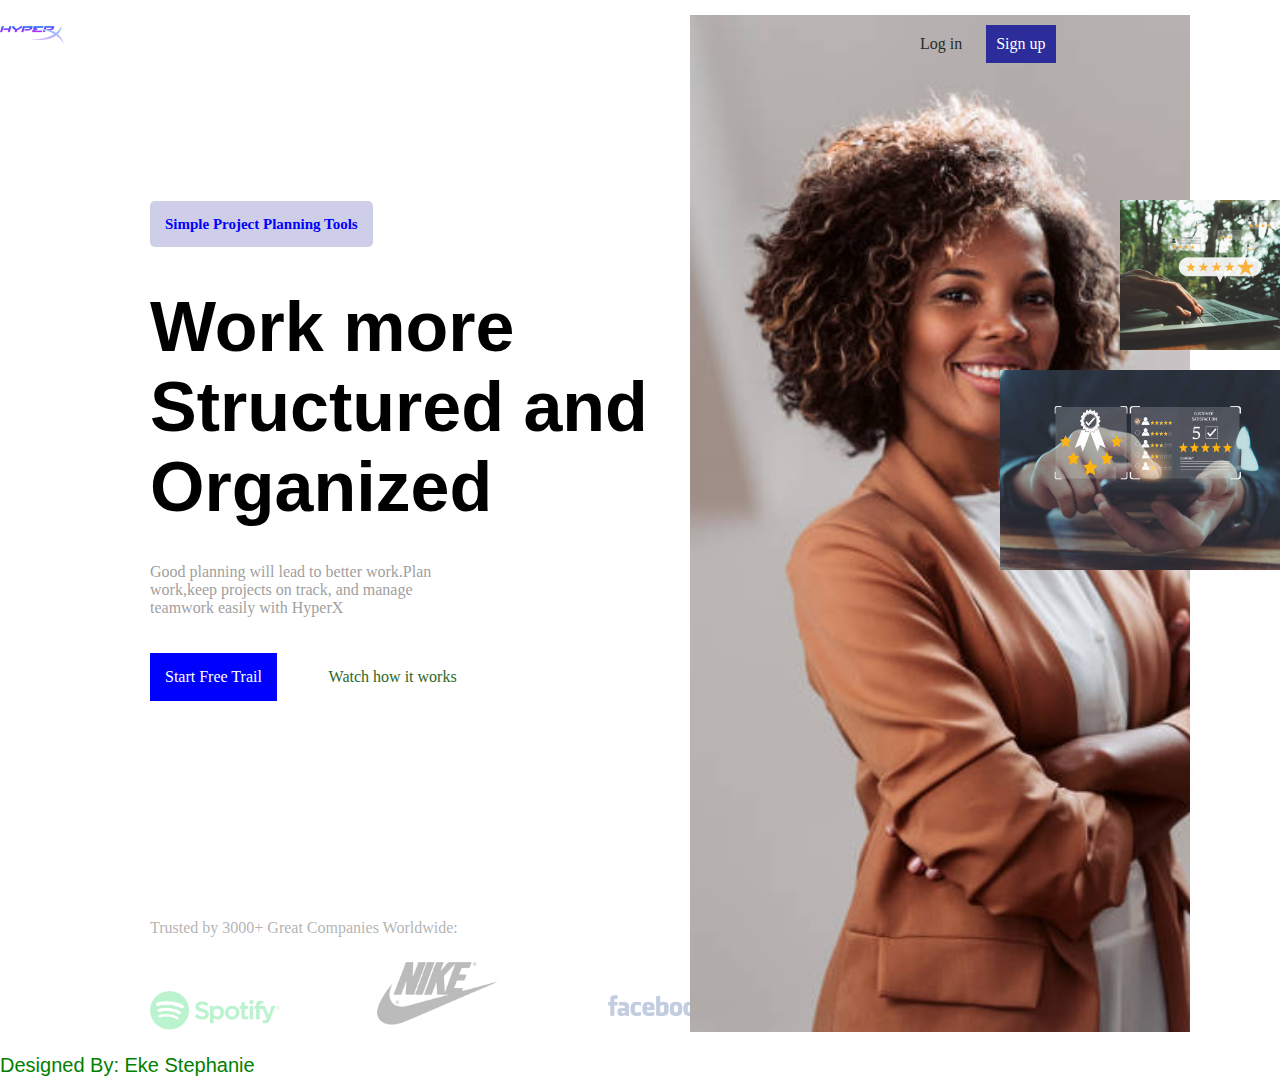
<file: index.html>
<!DOCTYPE html>
<html lang="en">

<head>
  <meta charset="UTF-8" />
  <meta name="viewport" content="width=device-width, initial-scale=1.0" />
  <title>HyperX</title>
  <link rel="icon" href="img\icon-logo.png" type="image/x-icon">
  <link rel="stylesheet" href="style.css" />
</head>

<body>
  <div id="desktop-view">
    <nav class="nav-bar">
      <ul>
        <li>
          <a href="#" class="logo"><img src="img/icon-logo.png" /></a>
        </li>
        <li><a href="./price.html" class="menu" id="pricing">Pricing</a></li>
        <li><a href="./contact.html" class="menu">Support</a></li>
        <li><a href="./contact.html" class="menu">Contact</a></li>
      </ul>
    </nav>
    <section class="image-container">
      <div class="text-overlay">
        <ul>
          <li><a href="./login.html" class="log-in" id="log-in" target="_blank">Log in</a></li>
          <li><a href="./sign.html" class="log-in" id="sign-up" target="_blank">Sign up</a></li>
        </ul>
      </div>
    </section>
    <main>
      <div>
        <br /><br /><br /><br /><br /><br />
        <h6><span id="container"> Simple Project Planning Tools</span></h6>
      </div><br><br><br>
      <header>
        <h1 id="header">
          Work more<br />
          Structured and<br />
          Organized
        </h1>
      </header><br><br>
      <div id="paragraph">
        <p>
          Good planning will lead to better work.Plan<br />
          work,keep projects on track, and manage<br />
          teamwork easily with HyperX
        </p>
      </div>
      <br /><br />
      <div id="free-trail">
        <ul>
          <li><a href="https://youtu.be/CUf3ifwitb4?si=LYlNxArX2B4pk3o6" class="trail" target="_blank">Start Free
              Trail</a></li>
          &nbsp; &nbsp; &nbsp; &nbsp; &nbsp; &nbsp; <span id=watch>Watch how it works</span>
        </ul>
      </div>

      <div id="ratings">
        <img class="img-responsive" id="images" src="img\rating.jpg" alt="ratings" />
        <img class="centered-image" src="img\5 star reviews.jpg" alt="5star review" /><br />
      </div>
      <div id="footer">
        <p class="blurry-text" id="trusted">
          Trusted by 3000+ Great Companies Worldwide:
        </p>
        <br />
        <img class="blurry-image" id="spotify" src="img\spotify_logo.png" alt=" spotify logo" />
        &nbsp; &nbsp; &nbsp; &nbsp; &nbsp; &nbsp; &nbsp; &nbsp; &nbsp; &nbsp;
        &nbsp;
        <img class="blurry-image" id="nike" src="img\nike-logo.png" alt="nike logo" />
        &nbsp; &nbsp; &nbsp; &nbsp; &nbsp; &nbsp; &nbsp; &nbsp; &nbsp; &nbsp;
        &nbsp;
        <img class="blurry-image" id="facebook" src="img\facebook-1-logo-png-transparent-removebg-preview.png"
          alt="facebook logo" />
      </div>
    </main>
  </div>
  <p class="about-me">Designed By: Eke Stephanie</p>
</body>

</html>
</file>
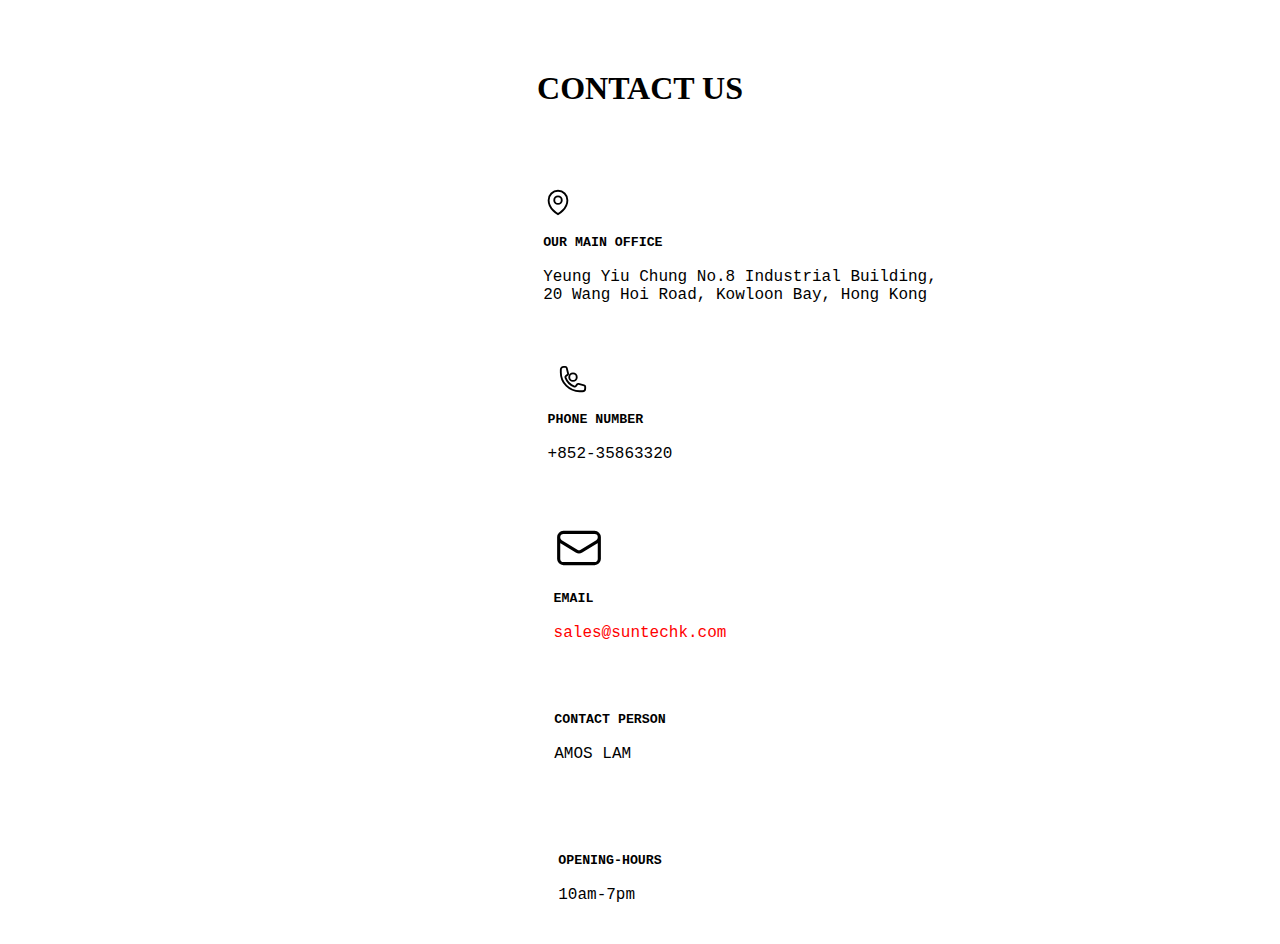
<file: contact.html>
<!DOCTYPE html>
<html lang="en">
<head>
    <meta charset="UTF-8">
    <meta name="viewport" content="width=device-width, initial-scale=1.0">
    <title>Contact HyperX</title>
    <link rel="stylesheet" href="contact.css">
    <link rel="icon" href="img\icon-logo.png" type="image/x-icon">
</head>
<body>
    <main class="container">
        <div id="contact">
        <h1>CONTACT US</h1></div>
      <div class="location">
        <svg xmlns="http://www.w3.org/2000/svg" fill="none" viewBox="0 0 24 24" stroke-width="1.5" stroke="currentColor" class="w-6 h-6" width="30px" height="30px">
            <path stroke-linecap="round" stroke-linejoin="round" d="M15 10.5a3 3 0 11-6 0 3 3 0 016 0z" />
            <path stroke-linecap="round" stroke-linejoin="round" d="M19.5 10.5c0 7.142-7.5 11.25-7.5 11.25S4.5 17.642 4.5 10.5a7.5 7.5 0 1115 0z" />
          </svg><br>
          <h5>OUR MAIN OFFICE</h5><br>
          <p>Yeung Yiu Chung No.8 Industrial Building,<br>
             20 Wang Hoi Road, Kowloon Bay, Hong Kong</p>
        </div>
     <div class="phone">
        <svg xmlns="http://www.w3.org/2000/svg" fill="none" viewBox="0 0 24 24" stroke-width="1.5" stroke="currentColor" class="w-6 h-6" width="50px" height="30px">
            <path stroke-linecap="round" stroke-linejoin="round" d="M15 10.5a3 3 0 11-6 0 3 3 0 016 0z" />>
            <path stroke-linecap="round" stroke-linejoin="round" d="M2.25 6.75c0 8.284 6.716 15 15 15h2.25a2.25 2.25 0 002.25-2.25v-1.372c0-.516-.351-.966-.852-1.091l-4.423-1.106c-.44-.11-.902.055-1.173.417l-.97 1.293c-.282.376-.769.542-1.21.38a12.035 12.035 0 01-7.143-7.143c-.162-.441.004-.928.38-1.21l1.293-.97c.363-.271.527-.734.417-1.173L6.963 3.102a1.125 1.125 0 00-1.091-.852H4.5A2.25 2.25 0 002.25 4.5v2.25z" />
          </svg><br>
          
          <h5>PHONE NUMBER</h5><br>
          <p>+852-35863320</p>
     </div>
     <div class="email">
        <svg xmlns="http://www.w3.org/2000/svg" fill="none" viewBox="0 0 24 24" stroke-width="1.5" stroke="currentColor" class="w-6 h-6" width="50px" height="50px">
            <path stroke-linecap="round" stroke-linejoin="round" d="M21.75 6.75v10.5a2.25 2.25 0 01-2.25 2.25h-15a2.25 2.25 0 01-2.25-2.25V6.75m19.5 0A2.25 2.25 0 0019.5 4.5h-15a2.25 2.25 0 00-2.25 2.25m19.5 0v.243a2.25 2.25 0 01-1.07 1.916l-7.5 4.615a2.25 2.25 0 01-2.36 0L3.32 8.91a2.25 2.25 0 01-1.07-1.916V6.75" />
          </svg><br>
          
          
          <h5>EMAIL</h5><br>
          <p><a href="mailto:example@example.com" target="_blank">sales@suntechk.com</a></p>
     </div>

     <div class="customer-care">
        <h5>CONTACT PERSON</h5><br>
       <p>AMOS LAM</p>
        </div>

        <div class="opening-hours">
            <h5>OPENING-HOURS</h5><br>
           <p datetime="10:00-19:00">10am-7pm</p>
            </div>
            
    </main>
</body>
</html>
</file>
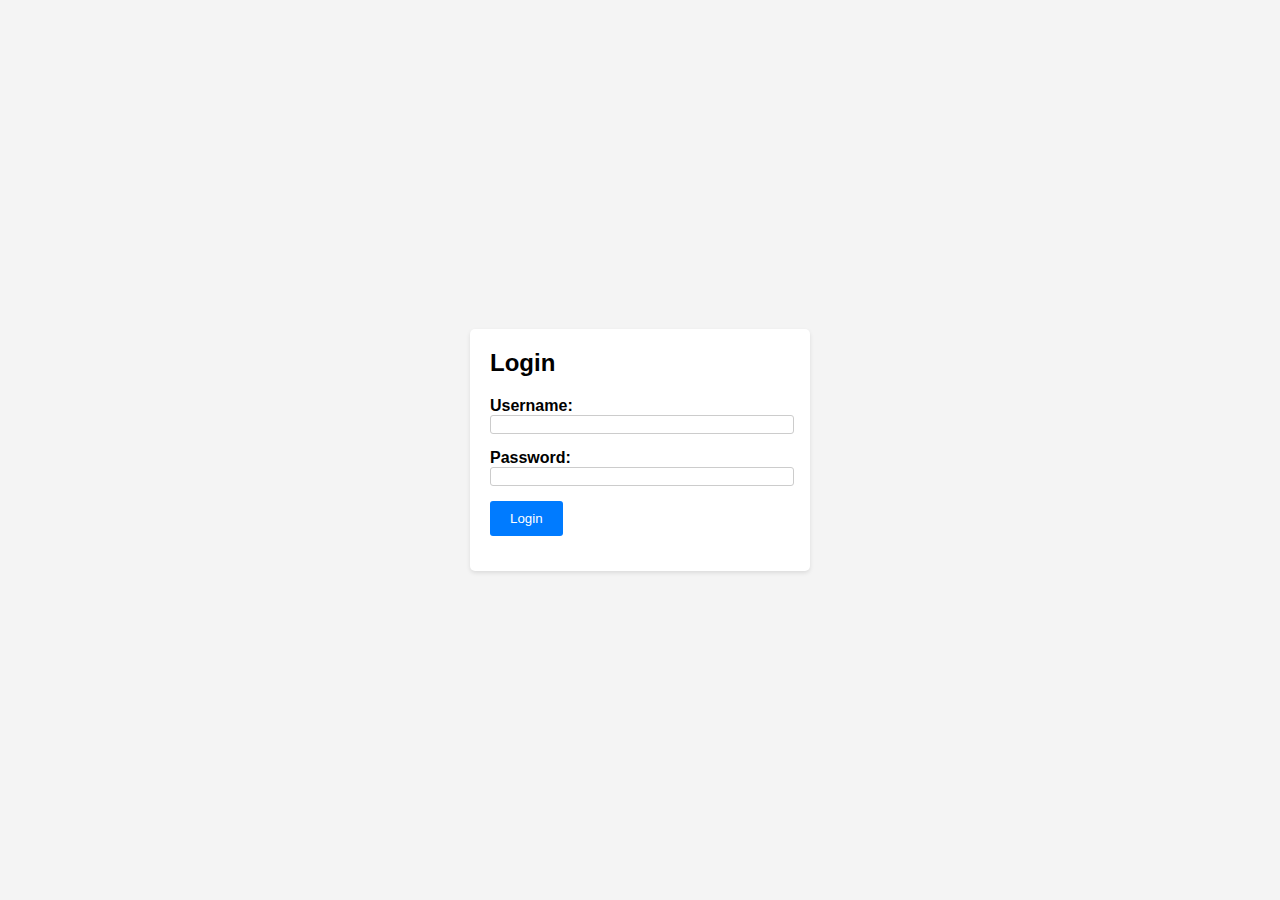
<file: login.html>
<!DOCTYPE html>
<html lang="en">
<head>
    <meta charset="UTF-8">
    <meta name="viewport" content="width=device-width, initial-scale=1.0">
    <title>Log in</title>
    <link rel="stylesheet" href="login.css">
    <link rel="icon" href="img\icon-logo.png" type="image/x-icon">
</head>
<body>
    <div class="login-box">
        <h2>Login</h2>
        <form action="login.php" method="POST">
            <div class="form-container">
                <label for="username">Username:</label>
                <input type="text" id="username" name="username" required>
            </div>
            <div class="form-container">
                <label for="password">Password:</label>
                <input type="password" id="password" name="password" required>
            </div>
            <div class="form-container">
                <button type="submit">Login</button>
            </div>
        </form>
    </div>
</body>
</html>
</file>
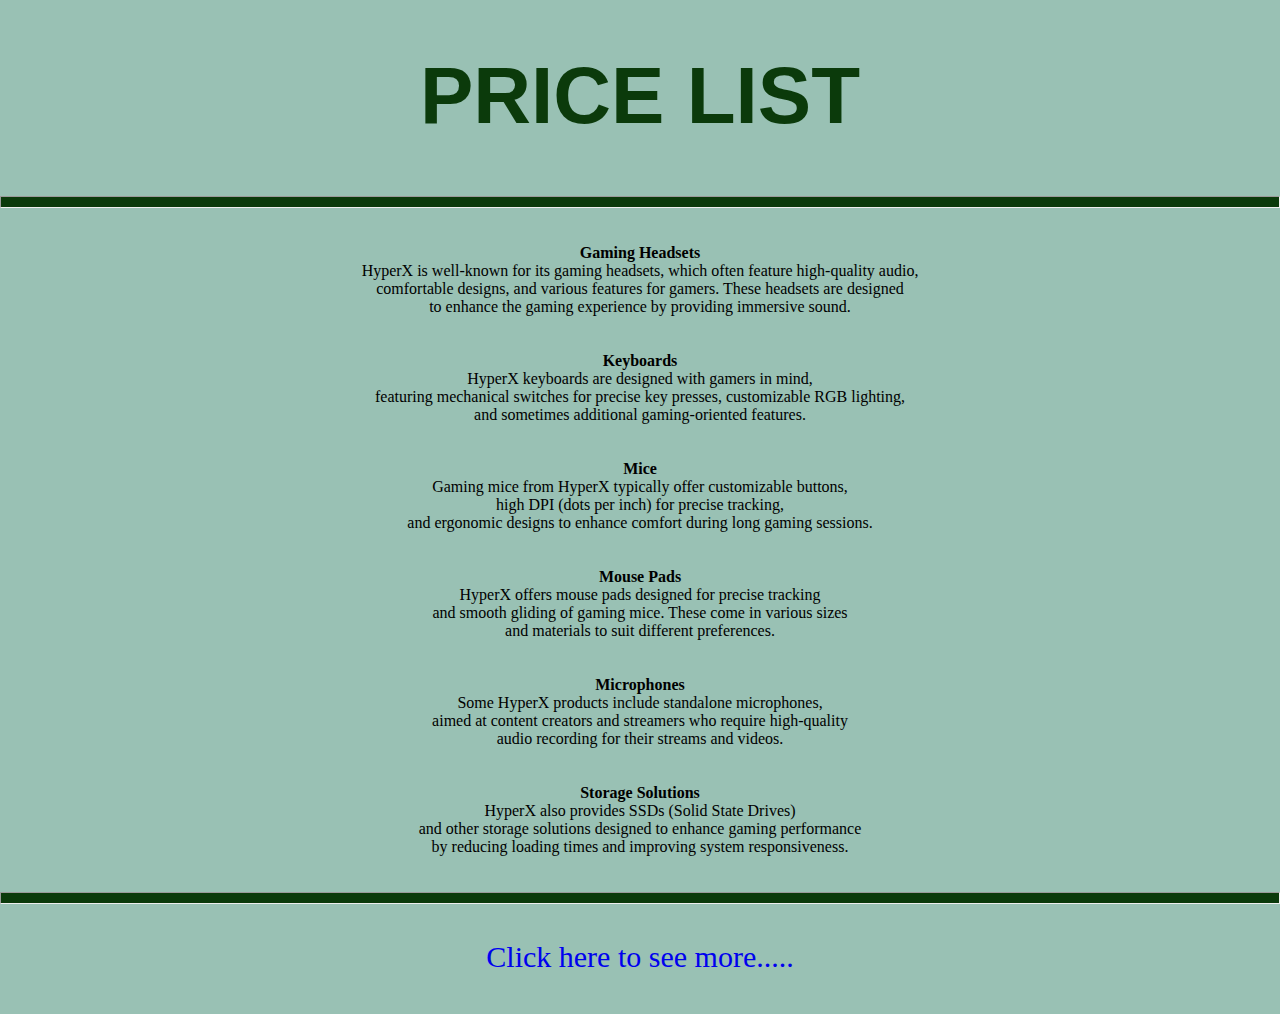
<file: price.html>
<!DOCTYPE html>
<html lang="en">
  <head>
    <meta charset="UTF-8" />
    <meta name="viewport" content="width=device-width, initial-scale=1.0" />
    <title>Pricelist</title>
    <link rel="stylesheet" href="price.css" />
    <link rel="icon" href="img\icon-logo.png" type="image/x-icon">
  </head>
  <body>
    <header>
      <h1>PRICE LIST</h1>
    </header>
    <br /><br /><br />
    <hr  />
    <br /><br />

    <main class="product-properties">
      <h4>Gaming Headsets</h4>
      <p>
        HyperX is well-known for its gaming headsets, which often feature
        high-quality audio, <br />
        comfortable designs, and various features for gamers. These headsets are
        designed<br />
        to enhance the gaming experience by providing immersive sound.
      </p>
      <br /><br />
      <h4>Keyboards</h4>
      <p>
        HyperX keyboards are designed with gamers in mind,<br />
        featuring mechanical switches for precise key presses, customizable RGB
        lighting,<br />
        and sometimes additional gaming-oriented features.
      </p>
      <br /><br />
      <h4>Mice</h4>
      <p>
        Gaming mice from HyperX typically offer customizable buttons,<br />
        high DPI (dots per inch) for precise tracking,<br />
        and ergonomic designs to enhance comfort during long gaming sessions.
      </p>
      <br /><br />
      <h4>Mouse Pads</h4>
      <p>
        HyperX offers mouse pads designed for precise tracking <br />
        and smooth gliding of gaming mice. These come in various sizes<br />
        and materials to suit different preferences.
      </p>
      <br /><br />
      <h4>Microphones</h4>
      <p>
        Some HyperX products include standalone microphones,<br />
        aimed at content creators and streamers who require high-quality<br />
        audio recording for their streams and videos.
      </p>
      <br /><br />
      <h4>Storage Solutions</h4>
      <p>
        HyperX also provides SSDs (Solid State Drives)<br />
        and other storage solutions designed to enhance gaming performance<br />
        by reducing loading times and improving system responsiveness.
      </p>
      <br /><br />
      <hr />
      <br /><br />
     </main>
     <footer>
        <a href="https://www.hyperx.com" target="_blank"
          >Click here to see more.....</a
        >
      </footer>
  </body>
</html>
</file>
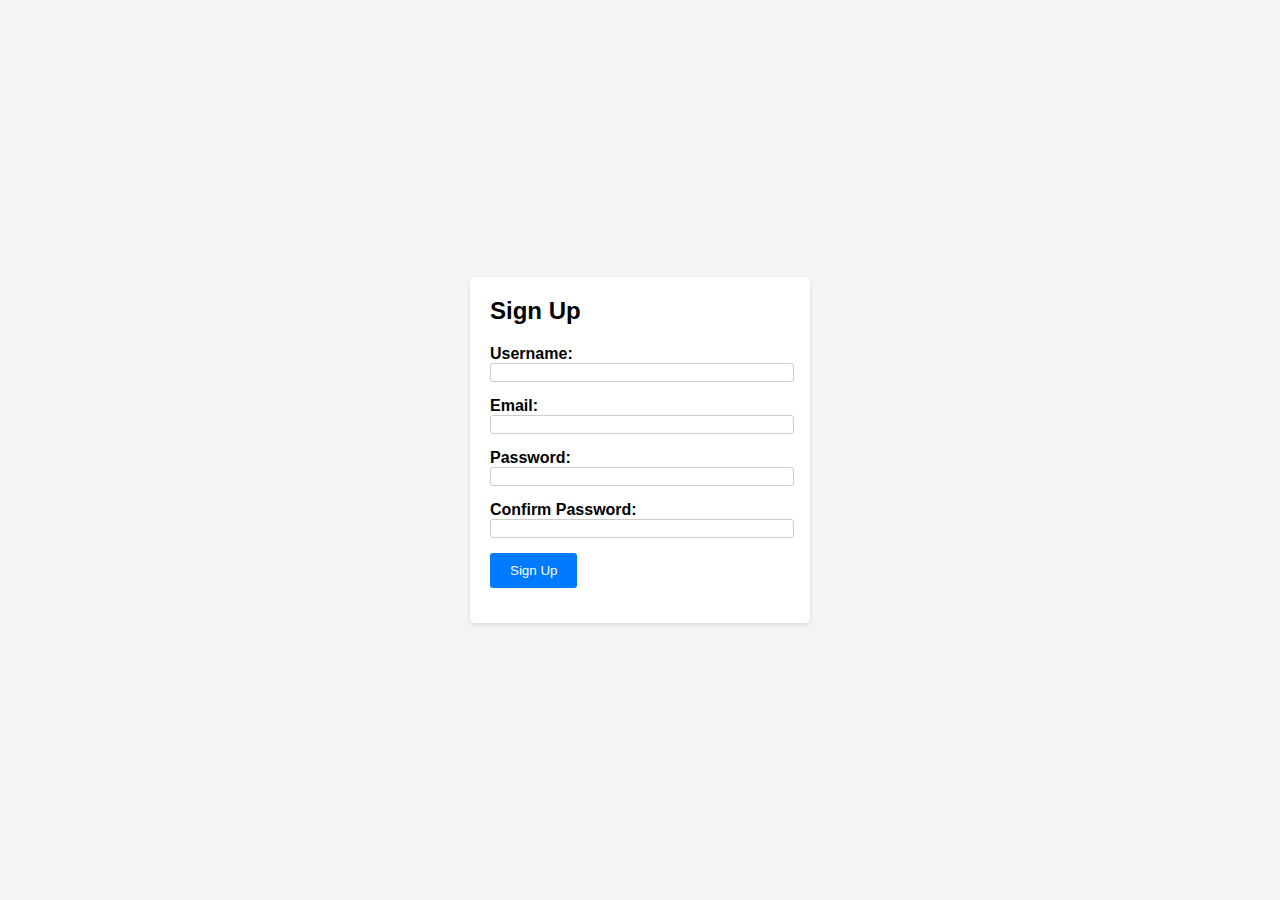
<file: sign.html>
<!DOCTYPE html>
<html lang="en">
<head>
    <meta charset="UTF-8">
    <meta name="viewport" content="width=device-width, initial-scale=1.0">
    <title>Sign Up</title>
    <link rel="stylesheet" href="sign.css">
    <link rel="icon" href="img\icon-logo.png" type="image/x-icon">
</head>
<body>
    <div class="signup-box">
        <h2>Sign Up</h2>
        <form action="register.php" method="POST">
            <div class="form-properties">
                <label for="username">Username:</label>
                <input type="text" id="username" name="username" required>
            </div>
            <div class="form-properties">
                <label for="email">Email:</label>
                <input type="email" id="email" name="email" required>
            </div>
            <div class="form-properties">
                <label for="password">Password:</label>
                <input type="password" id="password" name="password" required>
            </div>
            <div class="form-properties">
                <label for="confirm-password">Confirm Password:</label>
                <input type="password" id="confirm-password" name="confirm-password" required>
            </div>
            <div class="form-properties">
                <button type="submit">Sign Up</button>
            </div>
        </form>
    </div>
</body>
</html>
</file>
<file: style.css>
*,
html {
  padding: 0;
  margin: 0;
}

body {
  background-color: white;
}

ul li {
  display: inline;
}
ul li a {
  text-decoration: none;
  color: rgb(30, 46, 30);
  display: inline-block;
}

ul li a:hover {
  cursor: pointer;
  color: rgb(226, 13, 226);
}

.menu {
  padding: 40px;
}

#pricing {
  margin-left: 700px;
}

.log-in {
  padding: 20px;
}
#log-in {
  margin-left: 210px;
}
#sign-up {
  background-color: rgb(44, 44, 154);
  color: white;
  padding: 10px;
}

.image-container {
  position: absolute;
  top: 0;
  right: 0;
  height: 113vh;
  display: flex;
  z-index: 1;
  margin-top: 15px;
  margin-right: 90px;
  background-image: url(img/businesswoman.jpg);
  background-size: cover;
  width: 500px;
}

#container {
  margin-left: 150px;
  background-color: rgb(206, 206, 233);
  color: blue;
  padding: 15px;
  border-radius: 5px;
  font-size: 15px;
}

#header {
  font-size: 70px;
  margin-left: 150px;
  font-family: "Franklin Gothic Medium", "Arial Narrow", Arial, sans-serif;
}
#paragraph {
  margin-left: 150px;
  color: rgb(159, 159, 159);
}

#free-trail {
  margin-left: 150px;
}

.trail {
  background-color: blue;
  color: white;
  padding: 15px 15px;
}

#watch {
  color: rgb(41, 104, 41);
}

.images {
  padding: 50px;
}
.img-responsive {
  position: absolute;
  z-index: 2;
  width: 200px;
  height: 150px;
  left: 1120px;
  top: 200px;
}

.centered-image {
  position: absolute;
  z-index: 2;
  width: 300px;
  height: 200px;
  left: 1000px;
  top: 370px;
}
#ratings {
  margin-top: 200px;
}

#footer {
  margin-left: 150px;
}

#spotify {
  width: 130px;
}

#nike {
  width: 130px;
}

#facebook {
  width: 130px;
}
.blurry-text,
.blurry-image {
  opacity: 0.3;
}
.about-me{
  margin-top: 40px;
  margin-top: 20px;
  font-size: 20px;
  color: green;
  font-family: 'Segoe UI', Tahoma, Geneva, Verdana, sans-serif;
}

@media (max-width: 786px){
  .image-container {
    position: absolute;
  left: 300px;
 height: 230vh;
    /*right: 0;
    height: 111vh;
    display: flex;
    /*z-index: 1;
    margin-top: 15px;
    margin-right: 90px;
    background-image: url(img/businesswoman.jpg);
    background-size: cover;
    width: 500px; */
  }

}
</file>
<file: contact.css>
*,
html {
  padding: 0;
  margin: 0;
}
body {
 background-color: white;
     font-family: 'Courier New', Courier, monospace ;
color: black;

}

a{
  text-decoration: none;
  color: red;;
}


a:hover{
  cursor: pointer;
  color: green
}

#contact {
  display: flex;
  align-content: center;
  justify-content: center;
  margin-top: 30px;

  font-family: "Times New Roman", Times, serif;
  padding-top: 40px;
  padding-bottom: 40px;
}
.location {
  margin-top: 20px;
  padding-top: 20px;
  margin-left: 200px;
  padding-bottom: 20px;
  display: grid;
  align-content: center;
  justify-content: center;
 
}

.phone{
    margin-top: 20px;
    padding-top: 20px;
    margin-right: 60px;
    padding-bottom: 20px;
    display: grid;
    align-content: center;
    justify-content: center;
   
}
.email{
    margin-top: 20px;
    padding-top: 20px;
    padding-bottom: 20px;
    display: grid;
    align-content: center;
    justify-content: center;
  
}

.customer-care{
    margin-top: 20px;
    padding-top: 30px;
    margin-right: 60px;
    padding-bottom: 40px;
    display: grid;
    align-content: center;
    justify-content: center;
 
}

.opening-hours{
    margin-top: 20px;
    padding-top: 30px;
    margin-right: 60px;
    padding-bottom: 40px;
    display: grid;
    align-content: center;
    justify-content: center;

}
</file>
<file: login.css>
*,
html {
  padding: 0;
  margin: 0;
}




body {
            font-family: Arial, sans-serif;
            background-color: #f4f4f4;
            margin: 0;
            padding: 0;
            display: flex;
            justify-content: center;
            align-items: center;
            min-height: 100vh;
        }

        .login-box {
            background-color: #fff;
            border-radius: 5px;
            padding: 20px;
            box-shadow: 0 2px 4px rgba(0, 0, 0, 0.1);
            width: 300px;
        }

        .login-box h2 {
            margin-bottom: 20px;
        }

        .form-container {
            margin-bottom: 15px;
        }

        .form-container label {
            display: block;
            font-weight: bold;
        }

        .form-container input {
            width: 100%;
            padding: 1px;
            border: 1px solid #ccc;
            border-radius: 3px;
        }

        .form-container button {
            background-color: #007bff;
            color: #fff;
            border: none;
            padding: 10px 20px;
            border-radius: 3px;
            cursor: pointer;
        }
</file>
<file: price.css>
*,
html {
  padding: 0;
  margin: 0;
}
body{
    background-color: rgb(153, 193, 180);
}



header{
    font-size: 40px;
font-family: 'Trebuchet MS', 'Lucida Sans Unicode', 'Lucida Grande', 'Lucida Sans', Arial, sans-serif;
    text-align: center;
    margin-top: 50px;
    color: rgb(11, 58, 11)
}
.product-properties{
    text-align: center;
}
hr{
    height: 10px;
    background-color: rgb(11, 58, 11);
}
footer{
    text-align: center;
    font-size: 30px;
    margin-bottom: 40px;
}
footer a{
    text-decoration: none ;
}
a:hover{
    cursor: pointer;
    color: red;
}
</file>
<file: sign.css>
*,
html {
  padding: 0;
  margin: 0;
}

body {
    font-family: Arial, sans-serif;
    background-color: #f4f4f4;
    margin: 0; 
    padding: 0;
    display: flex;
    justify-content: center;
    align-items: center;
    min-height: 100vh;
}

.signup-box {
    background-color: #fff;
    border-radius: 5px;
    padding: 20px;
    box-shadow: 0 2px 4px rgba(0, 0, 0, 0.1);
    width: 300px;
}

.signup-box h2 {
    margin-bottom: 20px;
}

.form-properties {
    display: block;
    font-weight: bold;
    margin-bottom: 15px;
}

.form-properties input {
    width: 100%;
    padding: 1px;
    border: 1px solid #ccc;
    border-radius: 3px;
}

.form-properties button {
    background-color: #007bff;
    color: #fff;
    border: none;
    padding: 10px 20px;
    border-radius: 3px;
    cursor: pointer;
}
</file>
